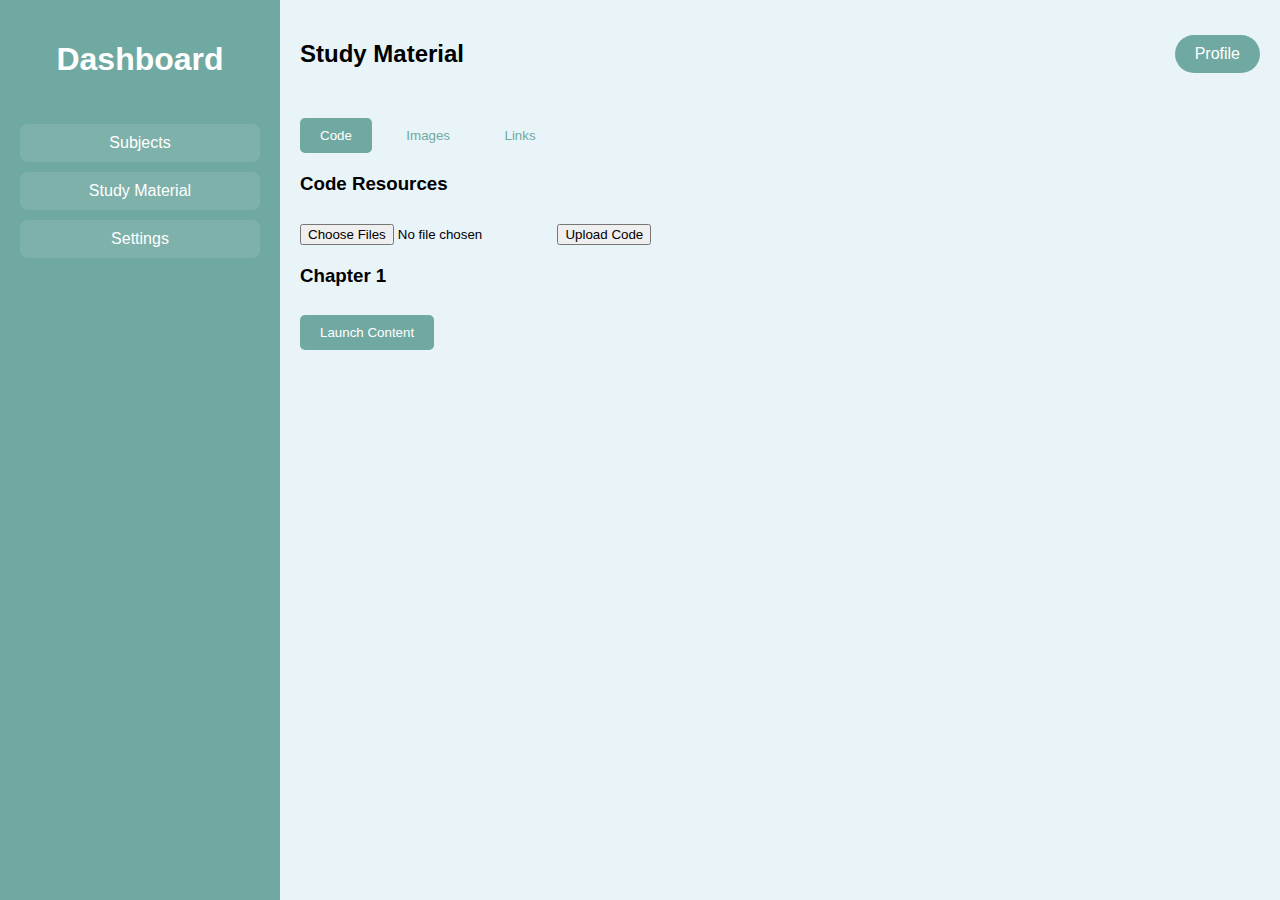
<file: LOGIN_REGISTER/frontpage.html>
<!DOCTYPE html>
<html lang="en">
<head>
  <meta charset="UTF-8">
  <meta name="viewport" content="width=device-width, initial-scale=1.0">
  <title>Study Material Dashboard</title>
  <style>
    body {
      margin: 0;
      font-family: Arial, sans-serif;
      background-color: #e8f4f8;
    }

    .container {
      display: flex;
      height: 100vh;
    }

    .sidebar {
      width: 20%;
      background-color: #70a9a1;
      color: white;
      display: flex;
      flex-direction: column;
      align-items: center;
      padding: 20px;
    }

    .sidebar h1 {
      margin-bottom: 20px;
    }

    .sidebar ul {
      list-style: none;
      padding: 0;
      width: 100%;
    }

    .sidebar ul li {
      margin: 10px 0;
      padding: 10px;
      background: rgba(255, 255, 255, 0.1);
      text-align: center;
      cursor: pointer;
      border-radius: 8px;
    }

    .sidebar ul li:hover {
      background: rgba(255, 255, 255, 0.2);
    }

    .main-content {
      width: 80%;
      padding: 20px;
    }

    .main-content header {
      display: flex;
      justify-content: space-between;
      align-items: center;
      margin-bottom: 20px;
    }

    .profile {
      background: #70a9a1;
      padding: 10px 20px;
      border-radius: 20px;
      color: white;
      cursor: pointer;
    }

    .tabs {
      margin-bottom: 20px;
    }

    .tablinks {
      background-color: #e8f4f8;
      color: #70a9a1;
      padding: 10px 20px;
      cursor: pointer;
      border: none;
      border-radius: 5px;
      margin-right: 10px;
    }

    .tablinks:hover {
      background-color: #70a9a1;
      color: white;
    }

    .tablinks.active {
      background-color: #70a9a1;
      color: white;
    }

    .tabcontent {
      display: none;
      margin-top: 20px;
    }

    .resource-item, .pdf-item {
      background: #70a9a1;
      color: white;
      padding: 10px;
      margin: 10px 0;
      text-align: center;
      border-radius: 10px;
      cursor: pointer;
    }

    .resource-item:hover, .pdf-item:hover {
      background: #4f7d75;
    }

    .launch-section {
      margin-top: 20px;
    }

    .launch-section button {
      background: #70a9a1;
      color: white;
      padding: 10px 20px;
      border: none;
      border-radius: 5px;
      cursor: pointer;
    }

    .launch-section button:hover {
      background: #4f7d75;
    }

    input, button {
      margin-top: 10px;
    }
  </style>
</head>
<body>
  <div class="container">
    <!-- Sidebar -->
    <aside class="sidebar">
      <h1>Dashboard</h1>
      <ul>
        <li>Subjects</li>
        <li>Study Material</li>
        <li>Settings</li>
      </ul>
    </aside>

    <!-- Main content -->
    <main class="main-content">
      <header>
        <h2>Study Material</h2>
        <div class="profile">Profile</div>
      </header>

      <!-- Tabs -->
      <div class="tabs">
        <button class="tablinks" onclick="openTab(event, 'Code')">Code</button>
        <button class="tablinks" onclick="openTab(event, 'Images')">Images</button>
        <button class="tablinks" onclick="openTab(event, 'Links')">Links</button>
      </div>

      <!-- Tab Content -->
      <div id="Code" class="tabcontent">
        <h3>Code Resources</h3>
        <input type="file" id="uploadCode" accept=".pdf" multiple />
        <button onclick="uploadFiles('uploadCode', 'codeResources')">Upload Code</button>
        <div id="codeResources"></div>
      </div>

      <div id="Images" class="tabcontent">
        <h3>Image Resources</h3>
        <input type="file" id="uploadImage" accept="image/*" multiple />
        <button onclick="uploadFiles('uploadImage', 'imageResources')">Upload Images</button>
        <div id="imageResources"></div>
      </div>

      <div id="Links" class="tabcontent">
        <h3>External Links</h3>
        <input type="url" id="addLinkInput" placeholder="Enter URL" />
        <button onclick="addLink()">Add Link</button>
        <div id="linkResources"></div>
      </div>

      <!-- Launch Section -->
      <div class="launch-section">
        <h3>Chapter 1</h3>
        <div id="pdfResources"></div>
        <button onclick="launchContent()">Launch Content</button>
      </div>
    </main>
  </div>

  <script>
    function openTab(evt, tabName) {
      const tabcontent = document.getElementsByClassName("tabcontent");
      for (let i = 0; i < tabcontent.length; i++) {
        tabcontent[i].style.display = "none";
      }
      const tablinks = document.getElementsByClassName("tablinks");
      for (let i = 0; i < tablinks.length; i++) {
        tablinks[i].className = tablinks[i].className.replace(" active", "");
      }
      document.getElementById(tabName).style.display = "block";
      evt.currentTarget.className += " active";
    }

    function uploadFiles(inputId, displayId) {
      const input = document.getElementById(inputId);
      const displaySection = document.getElementById(displayId);
      const files = input.files;

      for (let i = 0; i < files.length; i++) {
        const fileItem = document.createElement("a");
        fileItem.className = "resource-item";
        fileItem.href = URL.createObjectURL(files[i]);
        fileItem.target = "_blank";
        fileItem.textContent = files[i].name;
        displaySection.appendChild(fileItem);
      }

      input.value = "";
    }

    function addLink() {
      const input = document.getElementById("addLinkInput");
      const displaySection = document.getElementById("linkResources");
      const link = document.createElement("a");
      link.className = "resource-item";
      link.href = input.value;
      link.target = "_blank";
      link.textContent = input.value;
      displaySection.appendChild(link);
      input.value = "";
    }

    function launchContent() {
      window.open("https://example.com", "_blank");
    }

    document.getElementsByClassName("tablinks")[0].click();
  </script>
</body>
</html>
</file>
